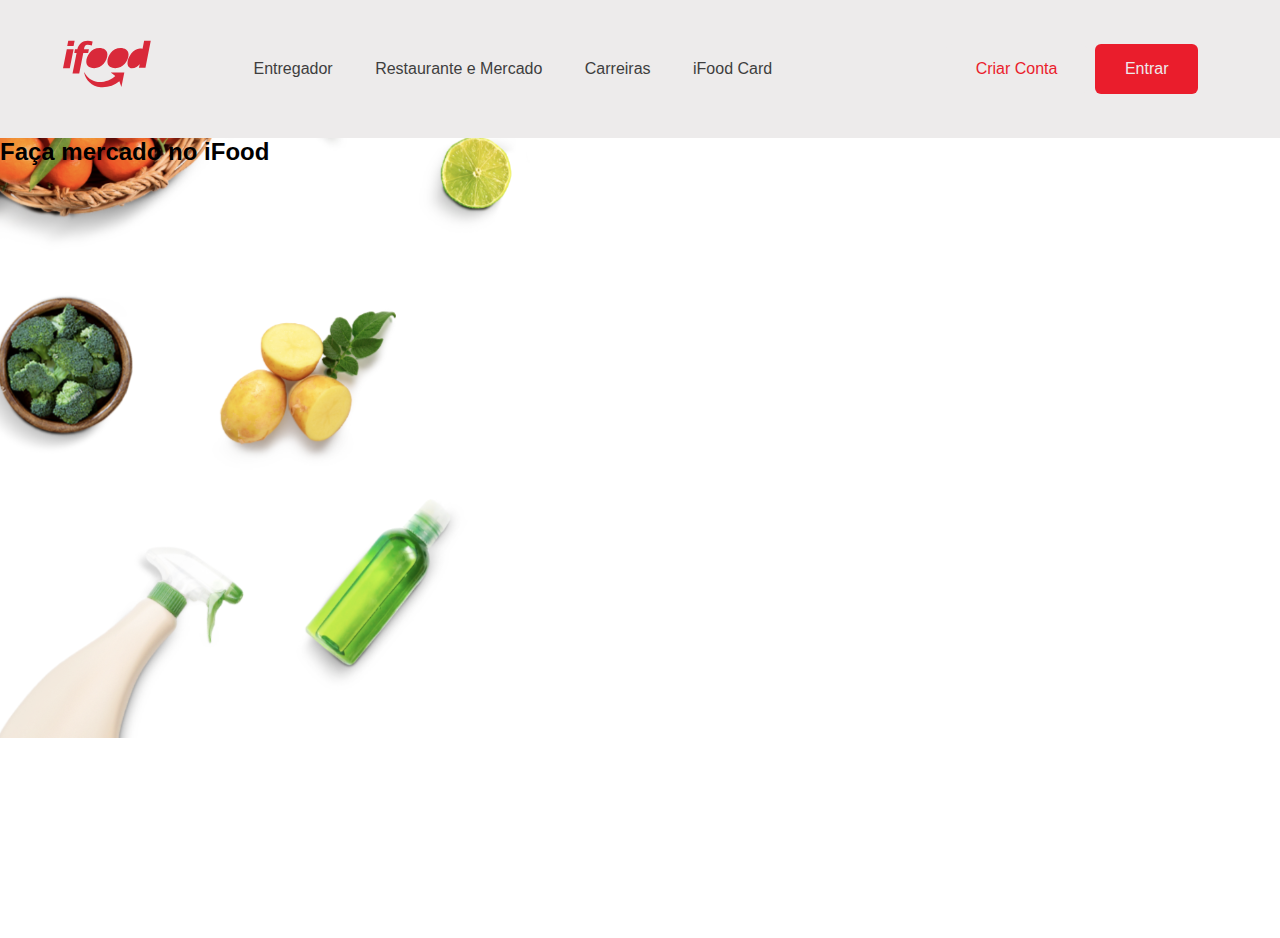
<file: Site-Ifood/index.html>
<!DOCTYPE html>
<html lang="pt-br">

<head>
    <meta charset="UTF-8">
    <meta name="viewport" content="width=device-width, initial-scale=1.0">
    <title>Ifood</title>
    <link rel="stylesheet" href="styles.css">
</head>

<body>
    <header>
        <div class="principal">
            <nav class="logo">
                <svg width="88" height="48" viewBox="0 0 151 80" fill="none" xmlns="http://www.w3.org/2000/svg">
                    <path fill-rule="evenodd" clip-rule="evenodd"
                        d="M0 47.2726H11.6334L18.1432 14.5453H6.50977L0 47.2726ZM7.25736 9.09091H18.1904L19.9576 5.25261e-06H9.00999L7.25736 9.09091ZM16.329 56.3637H27.819L34.7933 21.0364H43.1754L44.4926 14.5291H36.0379L36.3246 13.0255C36.8652 10.2364 37.7433 7.00547 42.0759 7.00547C44.6432 7.00547 47.1052 7.28547 49.491 8.32547L50.801 1.4491C48.1458 0.487494 45.3437 -0.00287764 42.5204 1.27028e-05C33.2928 1.27028e-05 26.93 5.67274 24.6023 14.5291H20.6108L19.3643 21.0346H23.2959L16.329 56.3637ZM53.3953 47.2728C66.8612 47.2728 76.2013 34.3401 76.2013 23.7764C76.2013 16.091 69.2978 12.7273 62.7336 12.7273C47.956 12.7273 39.915 26.6492 39.915 36.2255C39.915 43.9128 46.891 47.2728 53.3953 47.2728ZM112.488 23.7764C112.488 34.3401 103.148 47.2728 89.689 47.2728C83.1883 47.2728 76.2014 43.9128 76.2014 36.2255C76.2014 26.6492 84.2515 12.7273 99.0092 12.7273C105.572 12.7273 112.488 16.091 112.488 23.7764ZM130.212 46.5418H141.509L150.588 5.72205e-06H139.218L136.515 13.8291C135.041 13.5218 133.508 13.2818 131.921 13.2818C120.794 13.2818 110.673 28.0691 110.673 38.6346C110.673 42.9818 113.382 47.2727 117.969 47.2727C124.5 47.2727 129.018 43.9327 130.901 40.8127H131.609L130.212 46.5418ZM96.7508 69.6993C96.7512 69.6989 96.7517 69.6985 96.7522 69.6981H96.7503L96.7508 69.6993ZM64.6896 79.8981C76.9791 80.6762 88.2908 76.9403 96.7508 69.6993L100.216 79.4308L105.23 54.609L81.9401 54.5453L89.7761 60.5163C82.7837 67.2653 70.04 71.9963 59.6403 70.8399C48.9921 69.6526 40.5029 62.4326 37.0176 54.6072H36.2864C38.4419 66.8617 49.1899 78.9417 64.6896 79.8981Z"
                        fill="#D9293A" />
                </svg>
            </nav>
            <br>
            <nav class="menu">

                <a href="#">Entregador</a>
                <a href="#">Restaurante e Mercado</a>
                <a href="#">Carreiras</a>
                <a href="#">iFood Card</a>

                <button class="login">Criar Conta</button>
                <button class="entrar">Entrar</button>
        </div>
        </nav>
    </header>
    <main>
        <div class="fundo">
            <h2>Faça mercado no iFood</h2>
        </div>
    </main>
</body>

</html>
</file>
<file: Site-Ifood/styles.css>
* {
    margin: 0;
    padding: 0;
    box-sizing: border-box;
}

body {
    font-family: iFood RC Textos, helvetica, sans-serif;
    overflow-x: hidden;
    height: 100%;
    scroll-behavior: auto;
}

.principal {
    display: flex;
    background-color: #edebeb;
    margin: 0 auto;
    justify-content: center;
}

nav.menu {
    font-family: "iFood RC Textos", helvetica, sans-serif;
    font-size: 16px;
    margin: 44px;
    }

a {
    justify-content: center;
    text-decoration: none;
    padding: 11px 16px;
    margin: 0px 3px;
    color: #3e3e3e;
}

button {
    font-family: "iFood RC Textos", helvetica, sans-serif;
    font-size: 16px;
    text-decoration: none;
    padding: 16px 30px;
    border: none;
    border-radius: 6px;
}

.entrar {
    margin-left: 3px;
    margin-right: 5px;
    background-color: #ea1d2c;
    color: #edebeb;
}


.login {
    margin-left: 150px;
    color: #ea1d2c;
    background-color: #edebeb;
}

.logo {
    padding: 20px;
    margin: 20px;
    margin-left: 10px;
}

main {
    display: grid;
    grid-template-columns: repeat(12, 1fr);
    grid-template-rows: 600px 100px 100px;
}

.fundo{
    grid-column: 1 / -1;
    background-image: url(./Design\ sem\ nome\ \(1\).png);
    width: 100%;
    }
</file>
